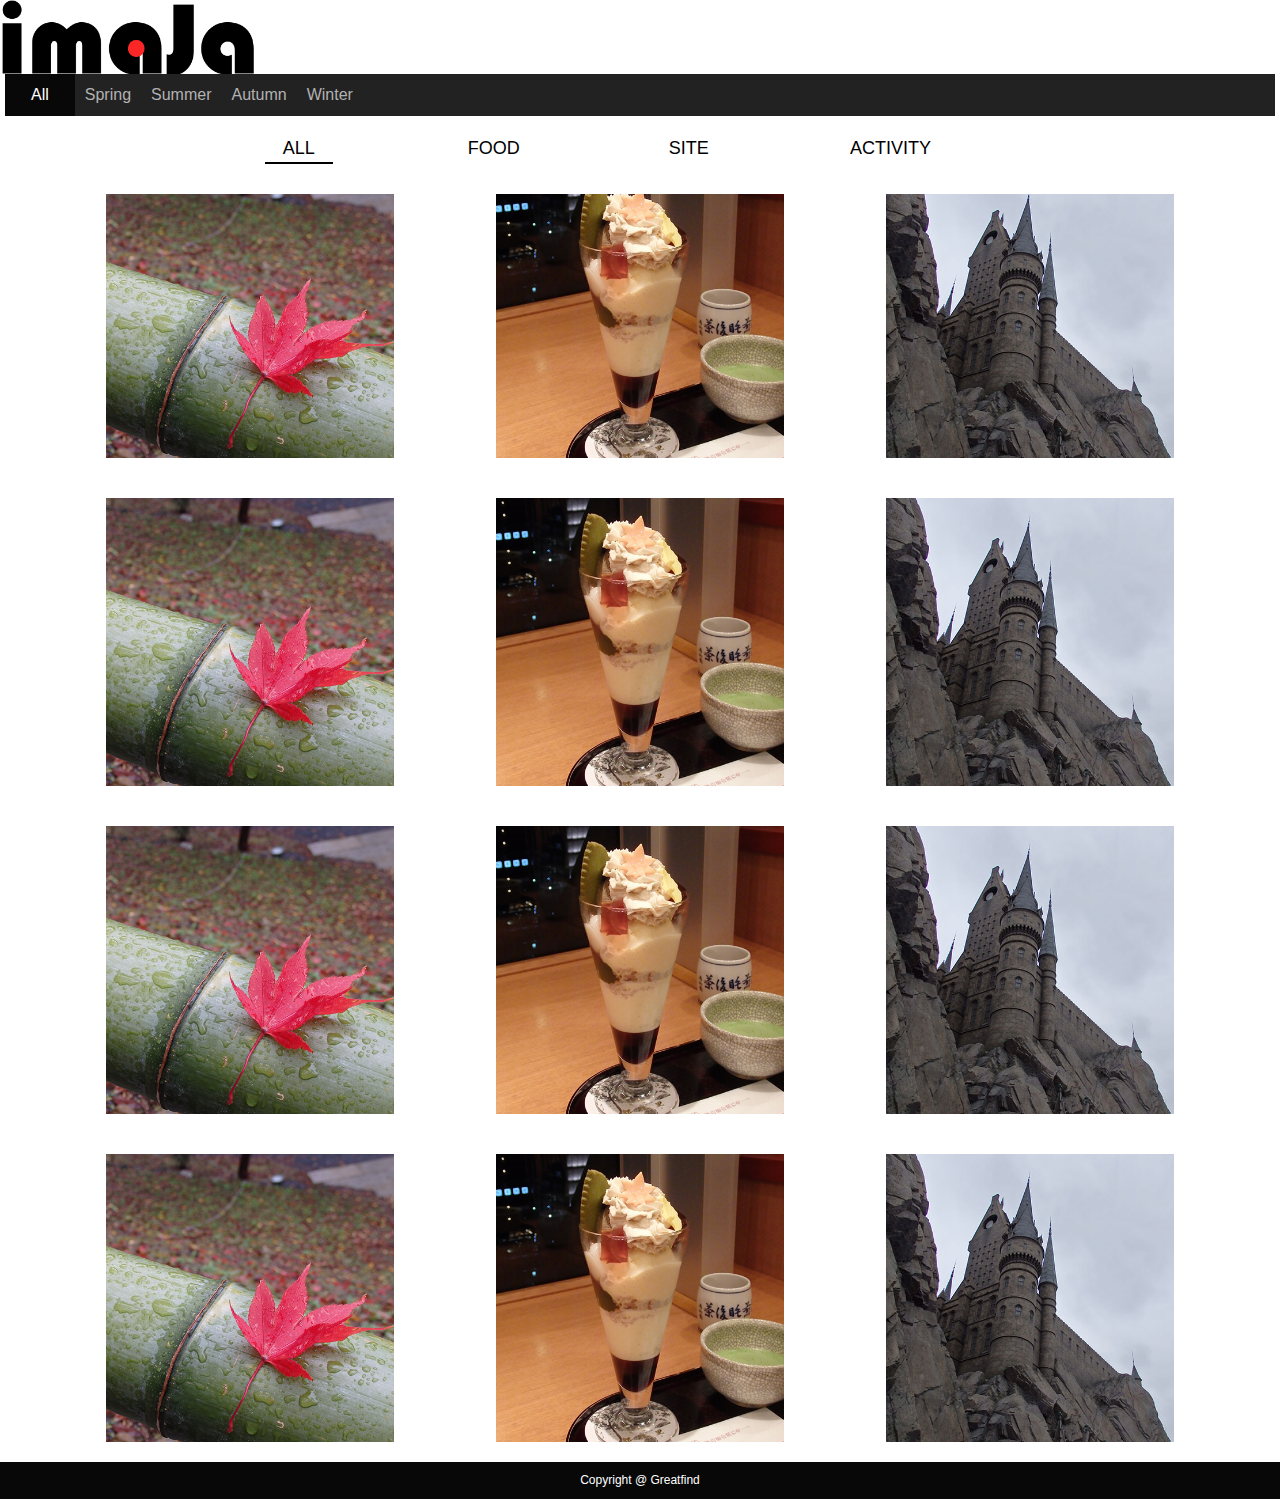
<file: index.html>
<!DOCTYPE html>
<html lang="ja">
<head>
<meta charset="utf-8" />
<title>imaJa</title>
<meta name="Keywords" content="" />
<meta name="Description" content="" />
<link rel="stylesheet" href="bootstrap-3.3.4-dist/css/bootstrap.min.css" media="all">
<link rel="stylesheet" href="base.css" media="all" />
<script type="text/javascript" src="js/jquery-1.3.2.min.js"></script>
<script type="text/javascript" src="js/jquery.leanModal.min.js"></script>
</head>


<body>
  <div class="header-menu" style="width: 100%;">
  <header>
    <img src="img/logo.gif" width="20%" alt="" />
  </header>
  <div class="season">
    <ul>
      <div class="active"><li><a href="#">　All　</a></li></div>
      <li><a href="#">Spring</a></li>
      <li><a href="#">Summer</a></li>
      <li><a href="#">Autumn</a></li>
      <li><a href="#">Winter</a></li>
    </ul>
  </div>
  <div class="container">
  <div class="categolly">
    <div class="row">
      <div class="col-md-2 col-sm-2"></div>
      <div class="col-md-1 col-sm-1"><div class="active"><a href="#">ALL</a></div></div>
      <div class="col-md-1 col-sm-1"></div>
      <div class="col-md-1 col-sm-1"><a href="#">FOOD</a></div>
      <div class="col-md-1 col-sm-1"></div>
      <div class="col-md-1 col-sm-1"><a href="#">SITE</a></div>
      <div class="col-md-1 col-sm-1"></div>
      <div class="col-md-1 col-sm-1"><a href="#">ACTIVITY</a></div><span></span>
      <div class="col-md-3 col-sm-3"></div>

    </div>
  </div>
</div>
</div>

  <div class="container">

  <div class="library">
    <div class="row">
      <div class="col-md-4 col-sm-12">
        <a rel="leanModal" href="#div787"><img src="img/image1.jpg" width="80%" alt="" /></a>
       </div>
      <div class="col-md-4 col-sm-12">
        <a href="#"><img src="img/image2.jpg" width="80%" alt="" /></a>
      </div>
      <div class="col-md-4 col-sm-12">
        <a href="#"><img src="img/image3.jpg" width="80%" alt="" /></a>
      </div>
    </div>
    <div class="row">
      <div class="col-md-4 col-sm-12">
        <a href="#"><img src="img/image1.jpg" width="80%" alt="" /></a>
      </div>
      <div class="col-md-4 col-sm-12">
        <a href="#"><img src="img/image2.jpg" width="80%" alt="" /></a>
      </div>
      <div class="col-md-4 col-sm-12">
        <a href="#"><img src="img/image3.jpg" width="80%" alt="" /></a>
      </div>
    </div>
    <div class="row">
      <div class="col-md-4 col-sm-12">
        <a href="#"><img src="img/image1.jpg" width="80%" alt="" /></a>
      </div>
      <div class="col-md-4 col-sm-12">
        <a href="#"><img src="img/image2.jpg" width="80%" alt="" /></a>
      </div>
      <div class="col-md-4 col-sm-12">
        <a href="#"><img src="img/image3.jpg" width="80%" alt="" /></a>
      </div>
    </div>
    <div class="row">
      <div class="col-md-4 col-sm-12">
        <a href="#"><img src="img/image1.jpg" width="80%" alt="" /></a>
      </div>
      <div class="col-md-4 col-sm-12">
        <a href="#"><img src="img/image2.jpg" width="80%" alt="" /></a>
      </div>
      <div class="col-md-4 col-sm-12">
        <a href="#"><img src="img/image3.jpg" width="80%" alt="" /></a>
      </div>
    </div>
  </div>
</div>

<div id="div787">
<img src="img/image1.jpg" alt="" /><p>This is so delicious!</p>
<a href="detail/detail.html" target="_blank"><div id="detail"><p>Detail</p></div></a>
</div>
</div>
</div>
<script type="text/javascript">
$(function() {
    $( 'a[rel*=leanModal]').leanModal({
        top: 50,                     // モーダルウィンドウの縦位置を指定
        overlay : 0.5,               // 背面の透明度
        closeButton: ".modal_close"  // 閉じるボタンのCSS classを指定
    });
});
</script>

<footer>
<p>Copyright @ Greatfind</p>
</footer>

</body>
</html>
</file>
<file: base.css>
@charset "utf-8";

/*-----------------------------

　リセットCSS + サイト共通設定

------------------------------*/

/* 全ての要素に対する余白初期値設定 */
body,
h1,h2,h3,h4,h5,h6,
p,ul,ol,dl,dt,dd,li,
table,th,td,
form,select,option,input
address,pre,strong,em,iframe,img{
	margin:0;
	padding:0;
	font-size:100%;
	border:0;
}

/* デフォルト文字設定 */
body{
	color:#000000;
	font-family:sans-serif;
	font-size:13px;
	*font-size:small;
	line-height:1.4;
}

/* リストマーカーを非表示 */
ul,ol{
	list-style-type:none;
}

/* テーブルセルのボーダーの設定 */
table {
	border-collapse: collapse;
	border-spacing: 0;
}

/* 画像とフォームパーツの上下位置をテキストの真ん中に */
img, input, select, textarea {
	vertical-align: middle;
}


/* デフォルトリンク色の設定 */
a{
	color:#000000;
}

a:hover{
	color:#000000;
}

/* 画像リンクの設定 */
a img{
	opacity:1;
	filter: alpha(opacity=100);
}

/*a:hover{
	opacity:0.7;
	filter: alpha(opacity=75);
}*/

/*	clearfix
------------------------------*/
.clearfix:after {/*for modern browser*/
   content: "";
   display: block;
   clear: both;
}

* html .clearfix { zoom:1; } /*for IE6*/
*:first-child+html .clearfix { zoom:1; } /*for IE7*/

/*ヘッダー*/
.header-menu {
		 position: fixed;
		 z-index: 100;
		 background-color:#ffffff;　//不要であればいらないです
		 width: 100% !important;
	 }

.header img{
	margin-left: 5px;
	/*margin-bottom: 5px;*/
}

/*季節*/
.season{
  background-color: #222222;
	margin:0 5px;
	top:130px;
}

.season li{
	display:block;
	float:left;
	padding:10px;
}

.season li a{
	font-size: 16px;
	color:#b2b2b2;
	text-decoration: none;
}

.season .active li{
	background-color: #080808;
}

.season .active li a{
	color: #ffffff;
}

.season li a:hover{
	color: #ffffff;
}

.season ul:after{
  content:"";
	display:block;
	clear:both;
}

/*カテゴリー*/
.categolly{
	text-align: center;
	margin:20px 0 30px 0;
	font-size: 18px;
}

.categolly .active{
	border-bottom:#000000 2px solid;
}

.categolly a{
	text-decoration: none;
}

.categolly a:visited{
	color:#000000;
}

/*写真ライブラリ*/
.library{
	margin-top: 150px;
}

.library img{
	display: block;
	margin:20px auto;
}

/*モーダル*/
#lean_overlay{
  position: fixed; z-index:100;
  top: 0px;
  left: 0px;
  height: 100%;
  width: 100%;
  background: #000;
  display: none;
}
#div787{
  background: none repeat scroll 0 0 #FFFFFF;
  box-shadow: 0 0 4px rgba(0, 0, 0, 0.7);
  display: none;
  padding: 100px;
  width: 90%;
 }


 #div787 img{
	 display:block;
	 margin:0 auto;
	 width:80%;
 }

 #div787 p{
	 text-align: center;
	 margin-top: 20px;
	 font-size: 14px;
 }

#detail{
	width: 30%;
	margin: 0 auto;
}

#detail p{
	color:#ffffff;
	background-color: #000000;
	padding:10px;
	margin-top:10px;
	text-align: center;
}

@media screen and (min-width: 641px) {
 #div787{
	 padding:30px;
	 width:60%;
 }

 #div787 img{
	 width:60%;
 }
}



/*フッター*/
footer{
	background-color: #080808;
	margin-bottom: 1px;

}

footer p{
	padding:10px 0;
	font-size: 12px;
	text-align: center;
	color: #ffffff;
}
</file>
